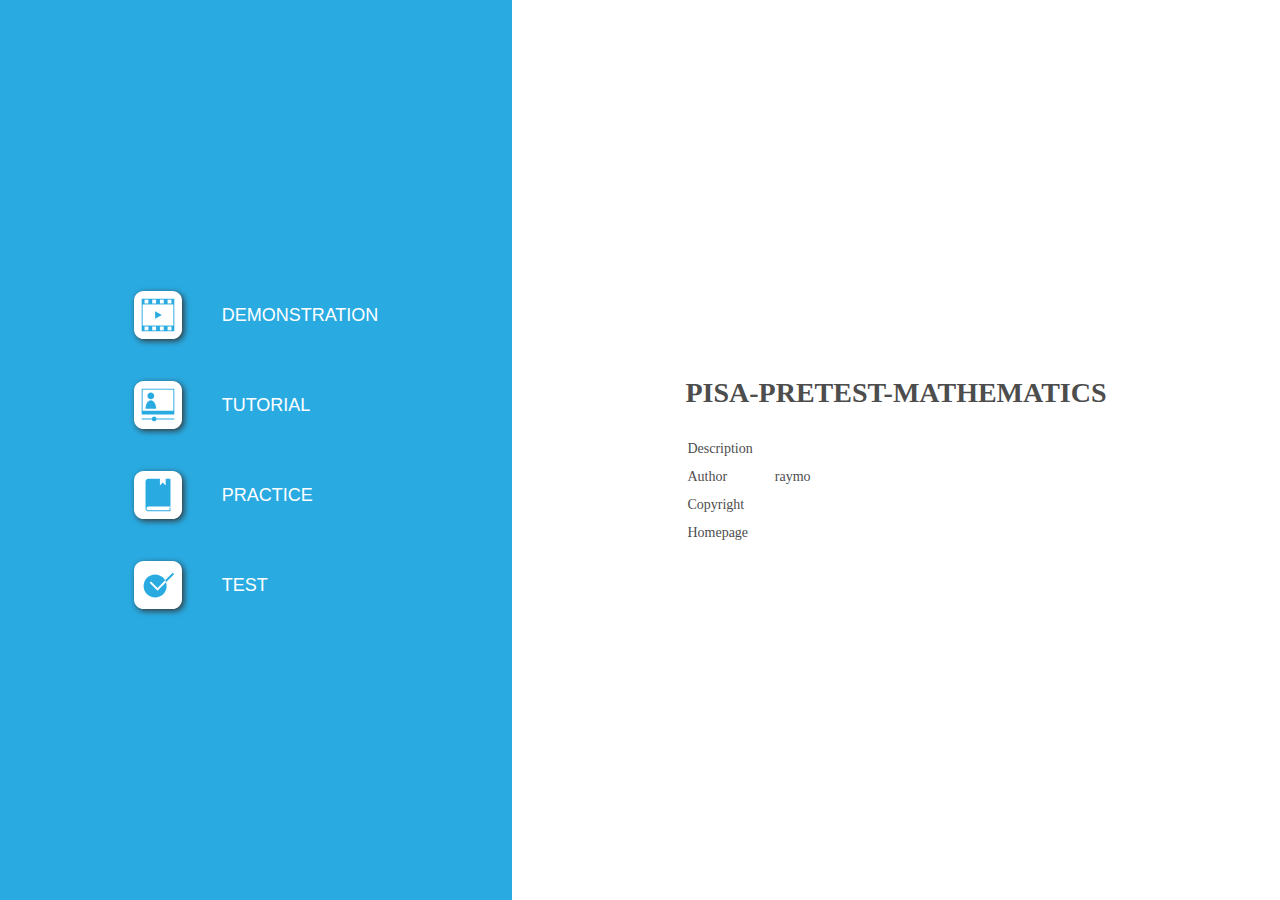
<file: index.html>
﻿<!DOCTYPE html>
<html lang="en-US" dir="ltr">
<head>
	<title>PISA-PRETEST-MATHEMATICS</title>
	<meta http-equiv="X-UA-Compatible" content="IE=Edge,chrome=1" />
	<meta http-equiv="Content-Type" content="text/html; charset=utf-8"/>
	<meta name="generator" content="ActivePresenter 10.1.0"/>
	<meta name="author" content="raymo" />
	<meta name="copyright" content=" " />
	<meta name="description" content=""/>
	<meta name="viewport" content="initial-scale=1.0">
	<meta name="apple-mobile-web-app-capable" content="yes">

	<style>
		body {
			background-color: #ffffff;
			color: #4d4d4d;
			font-family: "Verdana";
			margin: 0px;
			padding: 0px;
			display: flex;
			flex-direction: row;
			min-height: 100vh;
		}
		.ap-mode-buttons-container {
			background-color: #29abe2;
			min-height: 100%;
			flex: 2;
			display: flex;
			justify-content: center;
			align-items: center;
		}
		.ap-mode-buttons {
			background-color: #29abe2;
			display: flex;
			flex-direction: column;
			align-items: flex-start;
			max-width: 100%;
		}
		.ap-mode-button {
			background-color: transparent;
			color: #ffffff;
			border: none;
			margin: 10px;
			text-transform: uppercase;
			display: flex;
			flex-direction: row;
			align-items: center;
		}
		.ap-project-information-container {
			min-height: 100%;
			flex: 3;
			display: flex;
			justify-content: center;
			align-items: center;
		}
		.ap-project-information {
			font-size: 14px;
		}

		.ap-mode-button svg {
			width: 48px;
			height: 48px;
			margin: 10px 20px 10px 20px;
			display: inline-block;
			filter: drop-shadow(2px 2px 3px #333333);
		}

		.ap-mode-button {
		}

		.ap-mode-button:hover {
			background-color: rgba(255, 255, 255, 0.2);
		}

		.ap-mode-button span {
			margin: 10px 20px 10px 20px;
			font-size: 18px;
		}

		h1 {
			font-size: 28px;
			font-weight: bold;
			margin: 25px 0px 25px 0px;
		}

		.ap-project-information td {
			padding: 5px 20px 5px 0px;
		}

		a:link {color:#4d4d4d; text-decoration:none;}
		a:visited {color:#4d4d4d; text-decoration:none}
		a:active {color:#4d4d4d; text-decoration:none}
		a:hover {color:#4d4d4d; text-decoration:none}
		
		@media (max-width: 1024px) and (orientation: portrait) {
			body {
				flex-direction: column;
			}
			.ap-mode-buttons-container {
				width: 100%;
				flex: 3;
			}
			.ap-project-information-container {
				width: 100%;
				flex: 2;
			}
		}
		
		@media (max-width: 640px) and (max-height: 640px) {
			.ap-mode-button svg {
				width: 32px;
				height: 32px;
			}
			.ap-mode-button span {
				margin: 5px 10px 5px 10px;
				font-size: 14px;
			}
			.ap-project-information {
				font-size: 12px;
			}
		}

	</style>

	<script type="text/javascript">
		var language = {"Tutorial":"Tutorial","Description":"Description","Author":"Author","Copyright":"Copyright","TestIntro":"Choose this mode to do a test","Homepage":"Home page","Practice":"Practice","Test":"Test","Demo":"Demonstration","DemoIntro":"Play presentation automatically","TutorialIntro":"Tutorial mode","PracticeIntro":"Choose this mode to practise more","OpenPrezError":"Could not open presentation.\nError: "};
		var PlayModes = {
			DEMO: 1,
			TUT: 2,
			PRAC: 4,
			TEST: 8
		};

		var opmodes = 8;
		function openPrez(url, mode) {
			var fullUrl = '' + url;
			try {
				var margin = 40;
				var top = margin,
					left = margin,
					width = screen.availWidth - 2 * margin,
					height = screen.availHeight - 4 * margin;
				var styles = 'top=' + top + ',left=' + left + ',width=' + width + ',height=' + height
					+ ',location=no,toolbar=no,directories=no,status=no,menubar=no,scrollbars=yes,resizable=yes';
				var owin = window.open(encodeURI(fullUrl), '_blank', styles);
				if (owin)
					owin.focus();
			}
			catch (e) {
				alert(language.OpenPrezError + e);
			}
			return false;
		};
		function setElementText(id, text) {
			document.getElementById(id).innerHTML = text;
		}
		function setElementTitle(id, text) {
			document.getElementById(id).setAttribute('title', text);
		}
		function hideElement(id) {
			document.getElementById(id).style.display = 'none';
		}
	</script>
</head>

<body>
	<div class="ap-mode-buttons-container">
		<div class="ap-mode-buttons">
			<button id="ap-mode-demo" class="ap-mode-button" onclick="openPrez('demo.html')">
				<svg version="1.1" id="Layer_1" xmlns="http://www.w3.org/2000/svg" xmlns:xlink="http://www.w3.org/1999/xlink" x="0px" y="0px" viewBox="0 0 50 50" style="enable-background:new 0 0 50 50;" xml:space="preserve">
					<style type="text/css">
						.st0{fill:#FFFFFF;}
						.st1{fill:#29ABE2;}
					</style>
					<path class="st0" d="M40,50H10C4.48,50,0,45.52,0,40l0-30C0,4.48,4.48,0,10,0l30,0c5.52,0,10,4.48,10,10v30C50,45.52,45.52,50,40,50z"/>
					<rect x="8" y="8" transform="matrix(-1.836970e-16 1 -1 -1.836970e-16 50 3.552714e-15)" class="st1" width="34" height="34"/>
					<rect x="14" y="9" transform="matrix(-1.836970e-16 1 -1 -1.836970e-16 50 3.552714e-15)" class="st0" width="22" height="32"/>
					<rect x="35" y="9" transform="matrix(-1.836970e-16 1 -1 -1.836970e-16 48 -26)" class="st0" width="4" height="4"/>
					<rect x="35" y="37" transform="matrix(-1.836970e-16 1 -1 -1.836970e-16 76 2)" class="st0" width="4" height="4"/>
					<rect x="27" y="9" transform="matrix(-1.836970e-16 1 -1 -1.836970e-16 40 -18)" class="st0" width="4" height="4"/>
					<rect x="27" y="37" transform="matrix(-1.836970e-16 1 -1 -1.836970e-16 68 10)" class="st0" width="4" height="4"/>
					<rect x="19" y="9" transform="matrix(-1.836970e-16 1 -1 -1.836970e-16 32 -10)" class="st0" width="4" height="4"/>
					<rect x="19" y="37" transform="matrix(-1.836970e-16 1 -1 -1.836970e-16 60 18)" class="st0" width="4" height="4"/>
					<rect x="11" y="9" transform="matrix(-1.836970e-16 1 -1 -1.836970e-16 24 -2)" class="st0" width="4" height="4"/>
					<rect x="11" y="37" transform="matrix(-1.836970e-16 1 -1 -1.836970e-16 52 26)" class="st0" width="4" height="4"/>
					<polygon class="st1" points="22,21 29,25 22,29 "/>
				</svg>

				<span id="ap-label-mode-demo">Demonstration</span>
			</button>
			<button id="ap-mode-tutorial" class="ap-mode-button" onclick="openPrez('tutorial.html')">
				<svg version="1.1" id="Layer_1" xmlns="http://www.w3.org/2000/svg" xmlns:xlink="http://www.w3.org/1999/xlink" x="0px" y="0px" viewBox="0 0 50 50" style="enable-background:new 0 0 50 50;" xml:space="preserve">
				<style type="text/css">
					.st0{fill:#FFFFFF;}
					.st1{fill:#29ABE2;}
				</style>
				<path class="st0" d="M40,50H10C4.48,50,0,45.52,0,40l0-30C0,4.48,4.48,0,10,0l30,0c5.52,0,10,4.48,10,10v30C50,45.52,45.52,50,40,50z"/>
				<rect x="11.5" y="4.5" transform="matrix(-1.836970e-16 1 -1 -1.836970e-16 46.5 -3.5)" class="st1" width="27" height="34"/>
				<path class="st1" d="M42,39H23.45c-0.23-1.14-1.24-2-2.45-2s-2.22,0.86-2.45,2H8v1h10.55c0.23,1.14,1.24,2,2.45,2s2.22-0.86,2.45-2 H42V39z"/>
				<rect x="14" y="4" transform="matrix(-1.836970e-16 1 -1 -1.836970e-16 45 -5)" class="st0" width="22" height="32"/>
				<path class="st1" d="M17.5,19L17.5,19c-1.93,0-3.5-1.57-3.5-3.5v0c0-1.93,1.57-3.5,3.5-3.5h0c1.93,0,3.5,1.57,3.5,3.5v0 C21,17.43,19.43,19,17.5,19z"/>
				<path class="st1" d="M12,29c0-4.97,2.46-9,5.5-9s5.5,4.03,5.5,9H12z"/>
				</svg>

				<span id="ap-label-mode-tutorial">Tutorial</span>
			</button>
			<button id="ap-mode-practice" class="ap-mode-button" onclick="openPrez('practice.html')">
				<svg version="1.1" id="Layer_1" xmlns="http://www.w3.org/2000/svg" xmlns:xlink="http://www.w3.org/1999/xlink" x="0px" y="0px" viewBox="0 0 50 50" style="enable-background:new 0 0 50 50;" xml:space="preserve">
				<style type="text/css">
					.st0{fill:#FFFFFF;}
					.st1{fill:#29ABE2;}
				</style>
				<path class="st0" d="M40,50H10C4.48,50,0,45.52,0,40l0-30C0,4.48,4.48,0,10,0l30,0c5.52,0,10,4.48,10,10v30C50,45.52,45.52,50,40,50z"/>
				<path class="st1" d="M15.08,37H38V9c0-0.55-0.45-1-1-1h-4v7l-3-3l-3,3V8H15c-1.66,0-3,1.34-3,3v28c0,1.66,1.34,3,3,3h22h1v-1v-3h-1 v3H15.08C13.93,41,13,40.1,13,39C13,37.9,13.93,37,15.08,37z"/>
				</svg>

				<span id="ap-label-mode-practice">Practice</span>
			</button>
			<button id="ap-mode-test" class="ap-mode-button" onclick="openPrez('test.html')">
				<svg version="1.1" id="Layer_1" xmlns="http://www.w3.org/2000/svg" xmlns:xlink="http://www.w3.org/1999/xlink" x="0px" y="0px" viewBox="0 0 50 50" style="enable-background:new 0 0 50 50;" xml:space="preserve">
					<style type="text/css">
						.st0{fill:#FFFFFF;}
						.st1{fill:#29ABE2;}
					</style>
					<path class="st0" d="M40,50H10C4.48,50,0,45.52,0,40l0-30C0,4.48,4.48,0,10,0l30,0c5.52,0,10,4.48,10,10v30C50,45.52,45.52,50,40,50z"/>
					<path class="st1" d="M10,26L10,26c0-6.63,5.37-12,12-12h0c6.63,0,12,5.37,12,12v0c0,6.63-5.37,12-12,12h0C15.37,38,10,32.63,10,26z"/>
					<path class="st1" d="M41.71,13.71l-1.41-1.41l-7.83,7.83c0.35,0.62,0.64,1.27,0.87,1.95L41.71,13.71z"/>
					<path class="st0" d="M17.71,21.29l-1.41,1.41l8.21,8.21l8.83-8.83c-0.24-0.68-0.53-1.34-0.87-1.95l-7.96,7.96L17.71,21.29z"/>
				</svg>

				<span id="ap-label-mode-test">Test</span>
			</button>
		</div>
	</div>

	<div class="ap-project-information-container">
		<div class="ap-project-information">
			<h1>PISA-PRETEST-MATHEMATICS</h1>
			<table>
				<tr>
					<td id="ap-label-description">Description</td>
					<td></td>
				</tr>
				<tr>
					<td id="ap-label-author">Author</td>
					<td>raymo</td>
				</tr>
				<tr>
					<td id="ap-label-copyright">Copyright</td>
					<td></td>
				</tr>
				<tr>
					<td id="ap-label-homepage">Homepage</td>
					<td><a href="" target="_blank"></a></td>
				</tr>
			</table>
		</div>
	</div>

	<script>
		if (language) {
			setElementText("ap-label-mode-demo", language.Demo);
			setElementText("ap-label-mode-tutorial", language.Tutorial);
			setElementText("ap-label-mode-practice", language.Practice);
			setElementText("ap-label-mode-test", language.Test);

			setElementTitle("ap-mode-demo", language.DemoIntro);
			setElementTitle("ap-mode-tutorial", language.TutorialIntro);
			setElementTitle("ap-mode-practice", language.PracticeIntro);
			setElementTitle("ap-mode-test", language.TestIntro);

			setElementText("ap-label-description", language.Description);
			setElementText("ap-label-author", language.Author);
			setElementText("ap-label-copyright", language.Copyright);
			setElementText("ap-label-homepage", language.Homepage);
		}

		if (opmodes){
			if ((PlayModes.DEMO & opmodes) != PlayModes.DEMO)
				hideElement("ap-mode-demo");
			if ((PlayModes.TUT & opmodes) != PlayModes.TUT)
				hideElement("ap-mode-tutorial");
			if ((PlayModes.PRAC & opmodes) != PlayModes.PRAC)
				hideElement("ap-mode-practice");
			if ((PlayModes.TEST & opmodes) != PlayModes.TEST)
				hideElement("ap-mode-test");
		}
		
	<script>
		function sendResultToSheet(name, score) {
			fetch("https://script.google.com/macros/s/AKfycbzzkt8ja-230OsRWGlhjw6s8mV8Z9a8W4eB4EYGyJpFrE6O32FobetySUS_aSwJJwJV/exec", {
				method: "POST",
				body: JSON.stringify({name: name, score: score}),
				headers: {"Content-Type": "application/json"}
			})
			.then(response => console.log("Result sent"))
			.catch(error => console.error("Error:", error));
		}

		// Example trigger after label selection
		function submitLabelResult() {
			const studentName = prompt("Enter your name:");
			const score = selectedLabel; // You can replace this with a numeric score if available
			sendResultToSheet(studentName, score);
			alert("Your result has been submitted!");
		}
	</script>
	</script>
</body>
</html>
</file>
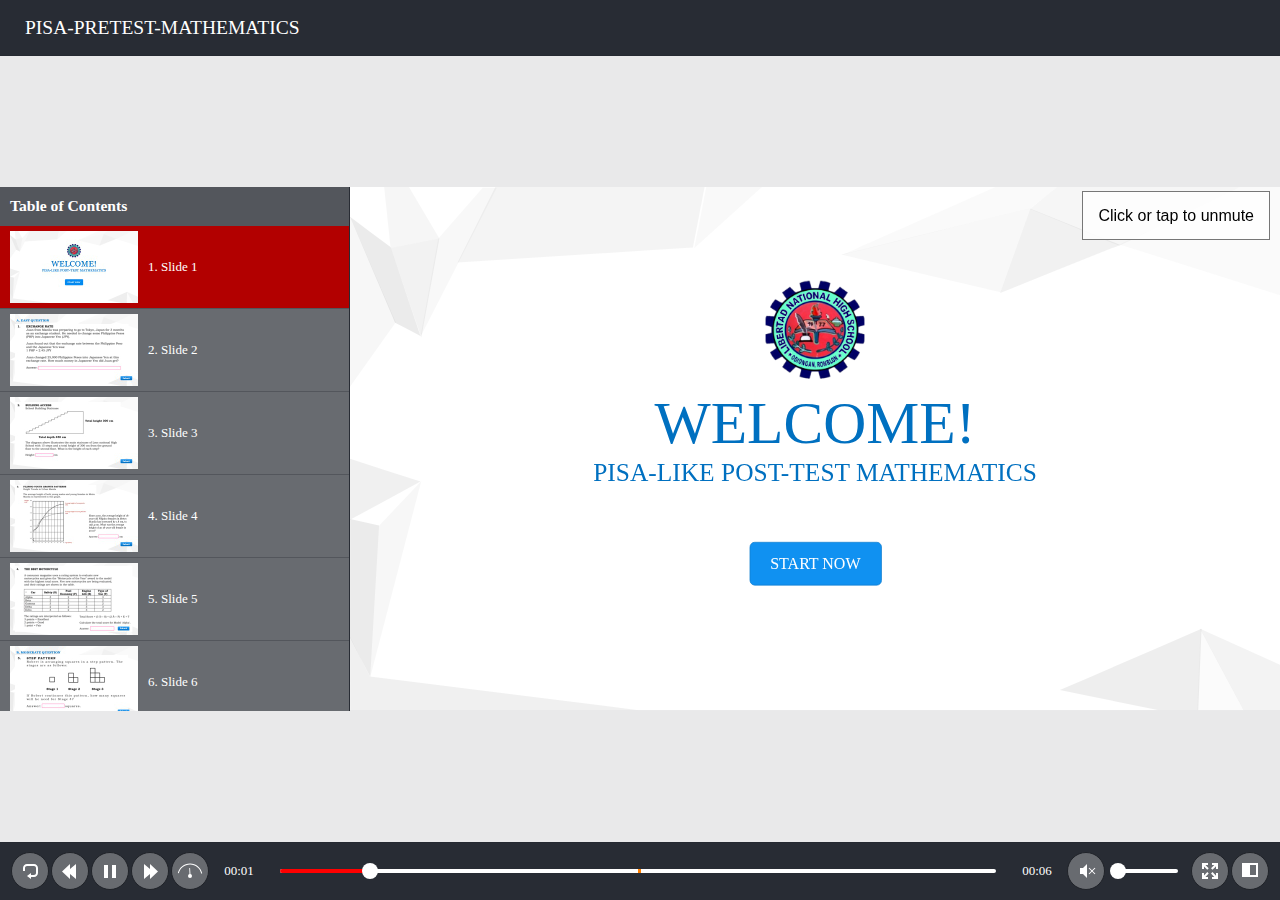
<file: test.html>
﻿<!DOCTYPE html>
<html lang="en-US" dir="ltr">
<head>
	<title>PISA-PRETEST-MATHEMATICS</title>
	<meta http-equiv="X-UA-Compatible" content="IE=Edge,chrome=1" />
	<meta http-equiv="Content-Type" content="text/html; charset=utf-8"/>
	<meta name="generator" content="ActivePresenter 10.1.0"/>
	<meta name="author" content="raymo" />
	<meta name="description" content=""/>
	<meta name="copyright" content=" " />
	<meta name="viewport" content="initial-scale=1.0">
	<meta name="apple-mobile-web-app-capable" content="yes">
	<style>
		html {
			height: 100%;
		}
		body {
			height: 100%;
			margin: 0;
			padding: 0;
		}
		.ap-prez-container {
			position: relative;
			height: 100%;
			overflow: hidden;
			outline: none;
		}
	</style>
	<link rel="stylesheet" type="text/css" href="player/rlplayer.css" />
	<script type="text/javascript" src="player/rlplayer.js"></script>
	<script type="text/javascript" src="player/rlplayer.lang.en-US.js"></script>
	
	
	
	
	

</head>
<body>
	<div id="QmvxRWjq" class="ap-prez-container" lang="en-US" dir="ltr">
		<script type="text/javascript">
			AtomiAP.open("rlprez.js", "QmvxRWjq", {
				playMode: "Test",
				preloader: {zIndex: 2,diameter: 60,density: 9,range: 1000,speed: 1,color:'#2090E6',shape:'oval'}
			});
		</script>
	</div>
</body>
</html>
</file>
